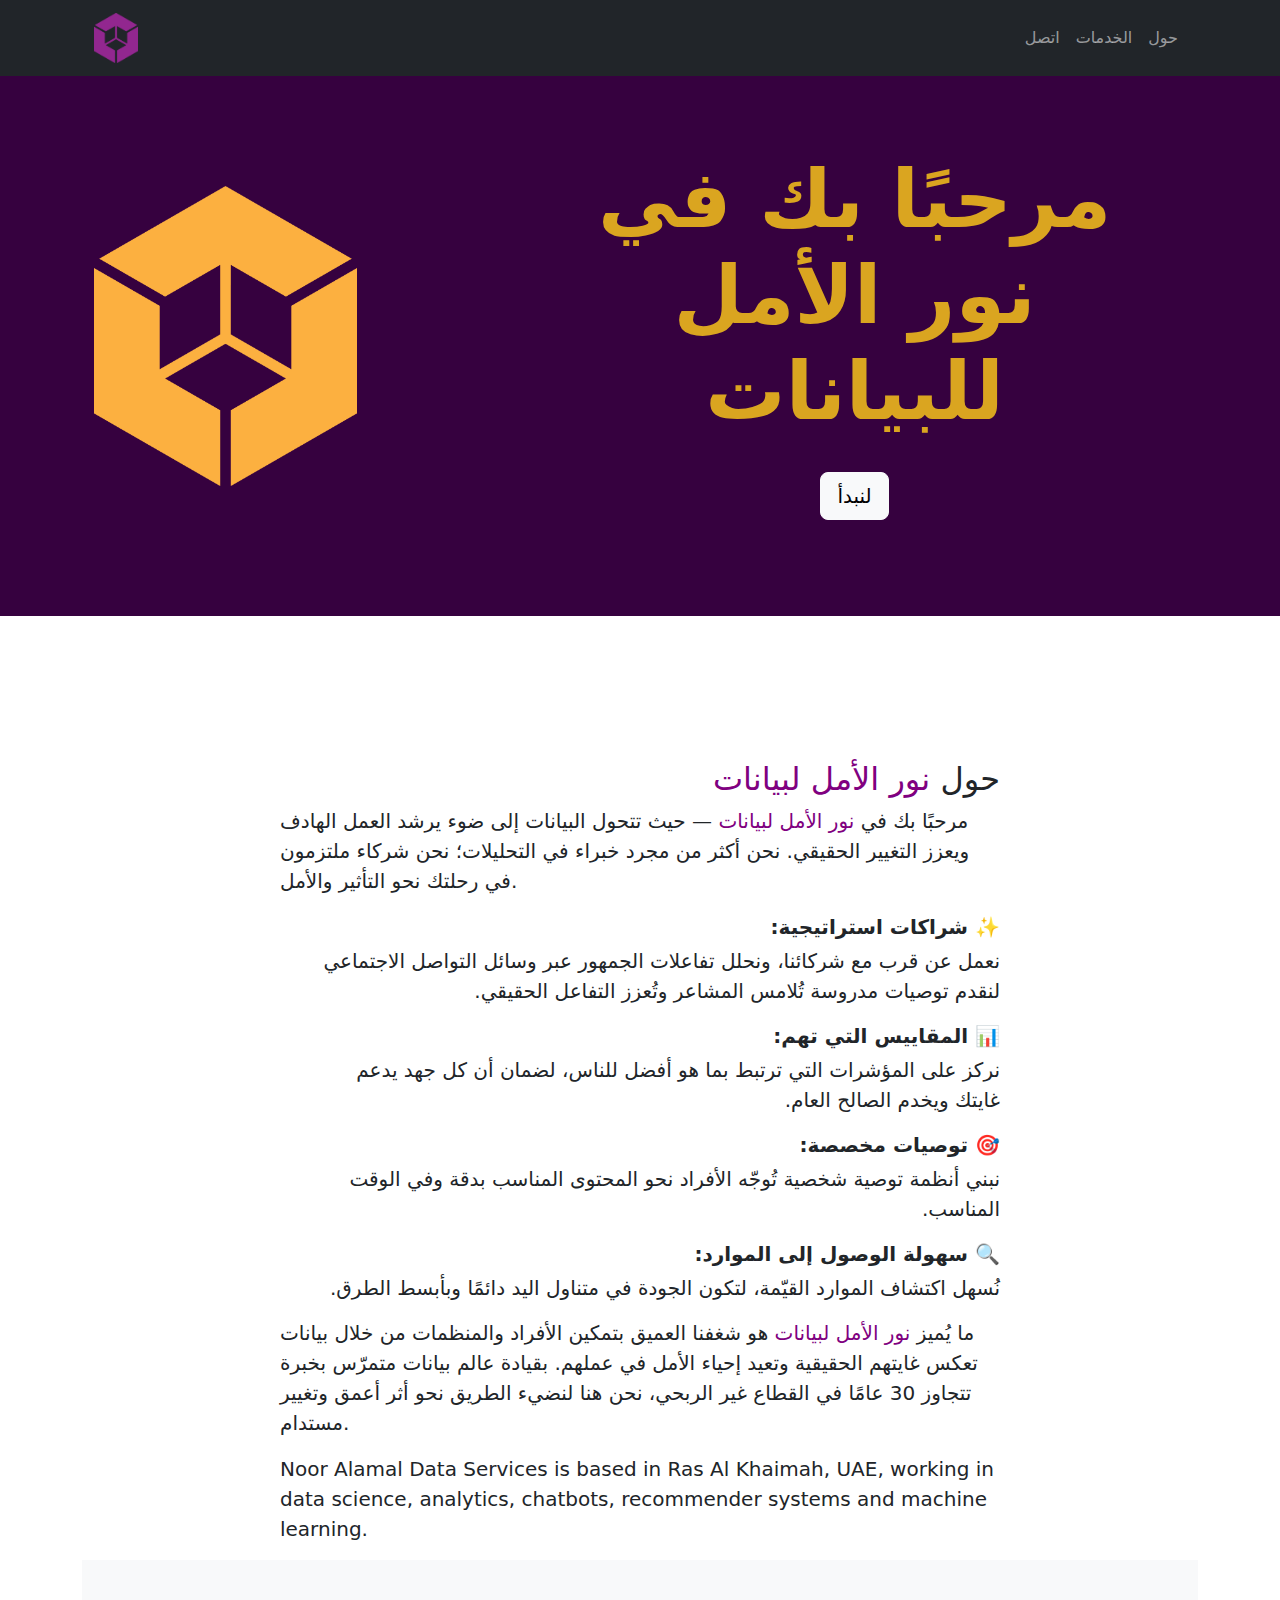
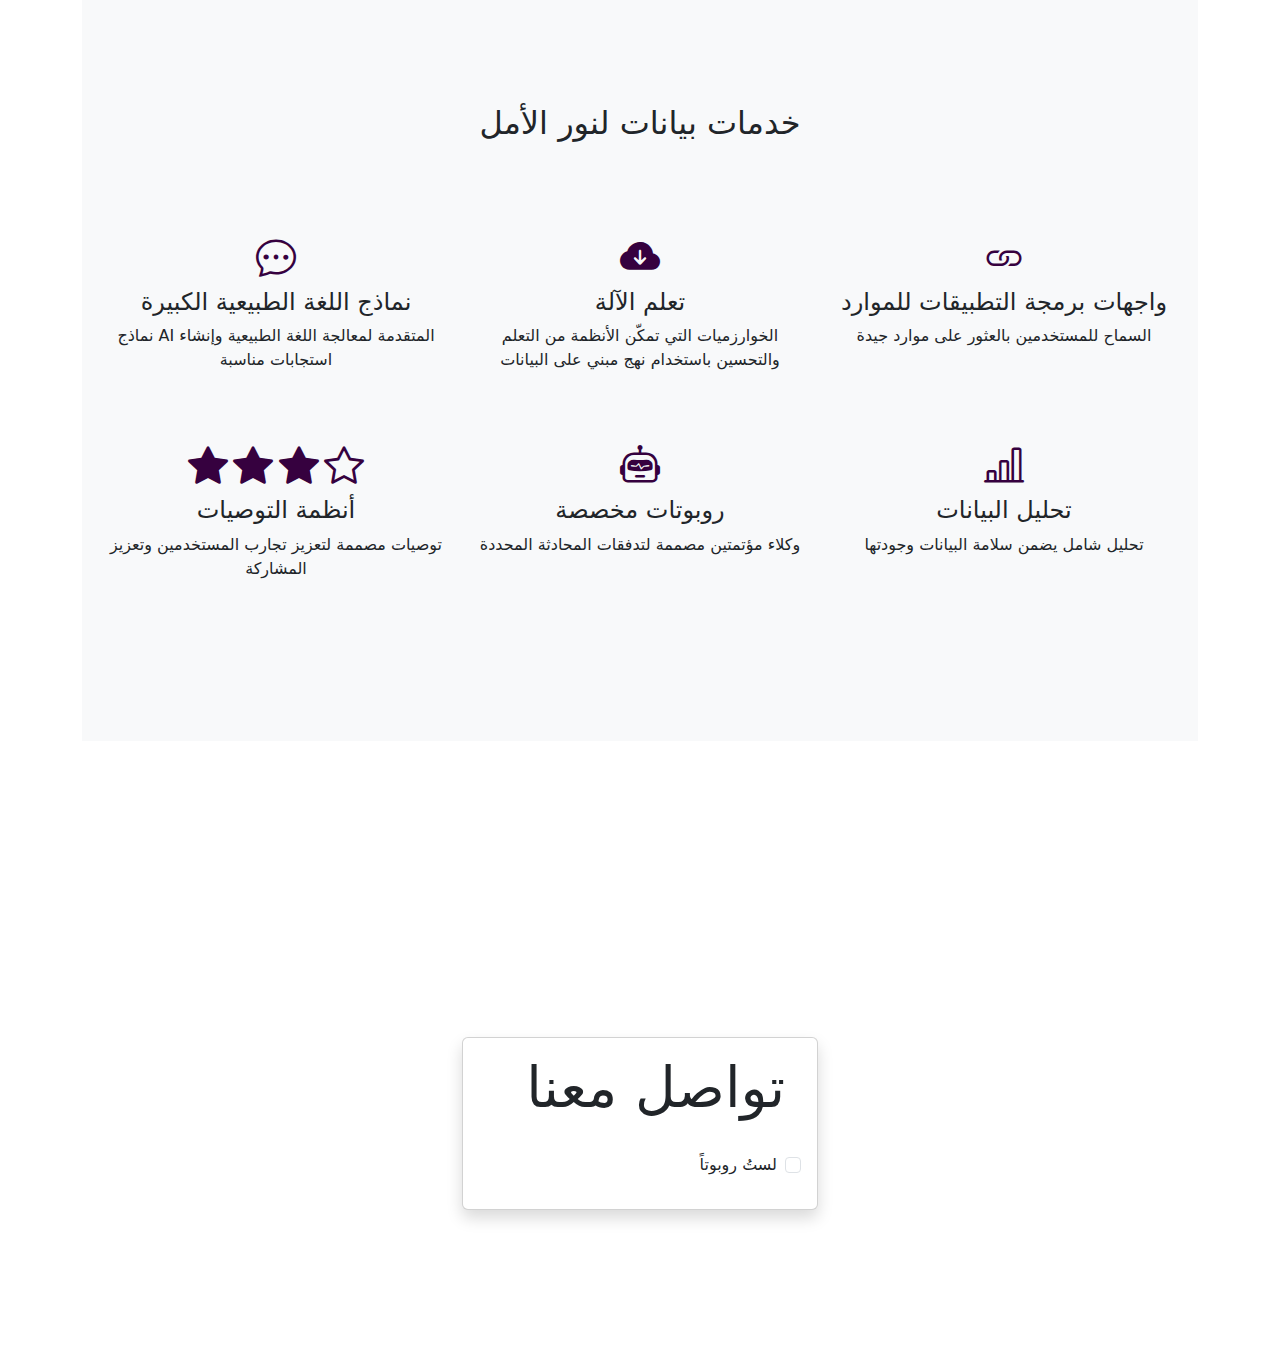
<file: index.html>
<!DOCTYPE html>
<html lang="ar">
<head>
    <meta charset="utf-8" />
    <meta name="viewport" content="width=device-width, initial-scale=1, shrink-to-fit=no" />
    <title>Noor AlAmal - Data science in Ras Al Khaimah</title>
    <meta name="description" content="Portfolio of Noor Al Amal, a data scientist based in Ras Al Khaimah specializing in analytics, AI, machine learning, and data-driven solutions. Noor Al Amal creates values-based human flourishing solutions.">
    <meta name="keywords" content="Ras Al Khaimah, data science, data scientist, human flourishing, values-based, values based, UAE, machine learning, AI, analytics, Noor Al Amal">
    <link rel="canonical" href="https://nadsgit.github.io/nooralamal">

    <meta property="og:title" content="Noor Al Amal – Data Scientist in Ras Al Khaimah">
    <meta property="og:description" content="Data science in Ras Al Khaimah, UAE.">
    <meta property="og:url" content="https://nadsgit.github.io/nooralamal">
    <meta property="og:type" content="website">

    <link rel="icon" type="image/x-icon" href="assets/favicon-32x32.ico" />
    <!-- Core theme CSS (includes Bootstrap)-->
    <link href="css/styles.css" rel="stylesheet" />
    <link href="css/custom.css" rel="stylesheet" />
    <script src="https://ajax.googleapis.com/ajax/libs/jquery/3.5.1/jquery.min.js"></script>
    <!-- Bootstrap CSS -->
    <link href="https://cdn.jsdelivr.net/npm/bootstrap@5.3.2/dist/css/bootstrap.min.css" rel="stylesheet">
    <!-- Bootstrap JavaScript (Optional, for certain components like dropdowns, modals, etc.) -->
    <script src="https://cdn.jsdelivr.net/npm/bootstrap@5.3.2/dist/js/bootstrap.bundle.min.js"></script>
    <!-- Bootstrap Icons CSS -->
    <link href="https://cdn.jsdelivr.net/npm/bootstrap-icons/font/bootstrap-icons.css" rel="stylesheet">
    <script type="application/ld+json">
    {
      "@context": "https://schema.org",
      "@type": "Person",
      "name": "Noor Al Amal",
      "jobTitle": "Data Scientist",
      "url": "https://nadsgit.github.io/nooralamal",
      "address": {
        "@type": "PostalAddress",
        "addressLocality": "Ras Al Khaimah",
        "addressCountry": "UAE"
      }
    }
    </script>

</head>
<body id="page-top">
    <!-- Navigation-->
    <nav class="navbar navbar-expand-lg navbar-dark bg-dark fixed-top" id="mainNav">
        <div class="container px-4">
            <a class="navbar-brand" href="#page-top"><img src="assets/logo_purple.png" alt="أعلى" style="max-height: 50px;"></a>
            <button class="navbar-toggler" type="button" data-bs-toggle="collapse" data-bs-target="#navbarResponsive" aria-controls="navbarResponsive" aria-expanded="false" aria-label="تبديل التنقل"><span class="navbar-toggler-icon"></span></button>
            <div class="collapse navbar-collapse" id="navbarResponsive">
                <ul class="navbar-nav ms-auto">
                    <li class="nav-item"><a class="nav-link" href="#contact">اتصل</a></li>
                    <li class="nav-item"><a class="nav-link" href="#services">الخدمات</a></li>
                    <li class="nav-item"><a class="nav-link" href="#about">حول</a></li>
                </ul>
            </div>
        </div>
    </nav>
    <!-- Header-->
    <header class="bg-logo-purple">
        <div class="container px-4 text-center">
            <div class="d-flex justify-content-start align-items-center">
                <img src="assets/logo_orange.png" alt="شعار LOHM" class="img-fluid me-3" style="max-height: 300px;">
                <div style="margin-left: 150px;">
                    <h1 class="fw-bolder" style="color: goldenrod; font-size: 5rem;">مرحبًا بك في<br> نور الأمل للبيانات</h1>
                    <br>
                    <a class="btn btn-lg btn-light" href="#about">لنبدأ</a>
                </div>
            </div>
        </div>
    </header>
    <!-- About section-->
    <section id="about">
        <div class="container px-4">
            <div class="row gx-4 justify-content-center">
                <div class="col-lg-8 lead">
                    <div style="direction: rtl; text-align: right;">
                       <h2>حول <span style="color: purple;">نور الأمل لبيانات</span></h2>
                </div>
                <p>
مرحبًا بك في <span style="color: purple;">نور الأمل لبيانات</span> — حيث تتحول البيانات إلى ضوء يرشد العمل الهادف ويعزز التغيير الحقيقي. نحن أكثر من مجرد خبراء في التحليلات؛ نحن شركاء ملتزمون في رحلتك نحو التأثير والأمل.
                </p>
    
  <ul class="custom-list">
  <li>
    <span class="icon-title">✨ <strong>شراكات استراتيجية:</strong></span>
    <div class="desc" dir="rtl">
      نعمل عن قرب مع شركائنا، ونحلل تفاعلات الجمهور عبر وسائل التواصل الاجتماعي لنقدم توصيات مدروسة تُلامس المشاعر وتُعزز التفاعل الحقيقي.
    </div>
  </li>
  <li>
    <span class="icon-title">📊 <strong>المقاييس التي تهم:</strong></span>
    <div class="desc" dir="rtl">
      نركز على المؤشرات التي ترتبط بما هو أفضل للناس، لضمان أن كل جهد يدعم <strong>غايتك</strong> ويخدم الصالح العام.
    </div>
  </li>
  <li>
    <span class="icon-title">🎯 <strong>توصيات مخصصة:</strong></span>
    <div class="desc" dir="rtl">
      نبني أنظمة توصية شخصية تُوجّه الأفراد نحو المحتوى المناسب بدقة وفي الوقت المناسب.
    </div>
  </li>
  <li>
    <span class="icon-title">🔍 <strong>سهولة الوصول إلى الموارد:</strong></span>
    <div class="desc" dir="rtl">
      نُسهل اكتشاف الموارد القيّمة، لتكون الجودة في متناول اليد دائمًا وبأبسط الطرق.
    </div>
  </li>
</ul>


                <p>
                ما يُميز <span style="color: purple;">نور الأمل لبيانات</span> هو شغفنا العميق بتمكين الأفراد والمنظمات من خلال بيانات تعكس <strong>غايتهم الحقيقية</strong> وتعيد إحياء الأمل في عملهم. بقيادة عالم بيانات متمرّس بخبرة تتجاوز 30 عامًا في القطاع غير الربحي، نحن هنا لنضيء الطريق نحو أثر أعمق وتغيير مستدام.
                </p>
                <p>
                    Noor Alamal Data Services is based in Ras Al Khaimah, UAE, working in data science, analytics, chatbots, recommender systems and machine learning.
                </p>
                    </div>
    <!-- Services section-->
    <section class="bg-light" id="services">
        <h2><div class="text-center">خدمات بيانات لنور الأمل</div><br><br></h2>
        <div class="container">
            <div class="row">
                <div class="col-md-4">
                    <div class="text-center">
                        <i class="bi bi-chat-dots fs-1 mb-3 icon-color"></i>
                        <h4>نماذج اللغة الطبيعية الكبيرة</h4>
                        <p>نماذج AI المتقدمة لمعالجة اللغة الطبيعية وإنشاء استجابات مناسبة</p>
                    </div>
                </div>
                <div class="col-md-4">
                    <div class="text-center">
                        <i class="bi bi-cloud-arrow-down-fill fs-1 mb-3 icon-color"></i>
                        <h4>تعلم الآلة</h4>
                        <p>الخوارزميات التي تمكّن الأنظمة من التعلم والتحسين باستخدام نهج مبني على البيانات</p>
                    </div>
                </div>
                <div class="col-md-4">
                    <div class="text-center">
                        <i class="bi bi-link fs-1 mb-3 icon-color"></i>
                        <h4>واجهات برمجة التطبيقات للموارد</h4>
                        <p>السماح للمستخدمين بالعثور على موارد جيدة</p>
                    </div>
                </div>
            </div>
            <div class="row mt-5">
                <div class="col-md-4">
                    <div class="text-center">
                        <i class="bi bi-star-fill fs-1 mb-3 icon-color"></i>
                        <i class="bi bi-star-fill fs-1 mb-3 icon-color"></i>
                        <i class="bi bi-star-fill fs-1 mb-3 icon-color"></i>
                        <i class="bi bi-star fs-1 mb-3 icon-color"></i>
                        <h4>أنظمة التوصيات</h4>
                        <p>توصيات مصممة لتعزيز تجارب المستخدمين وتعزيز المشاركة</p>
                    </div>
                </div>
                <div class="col-md-4">
                    <div class="text-center">
                        <i class="bi bi-robot fs-1 mb-3 icon-color"></i>
                        <h4>روبوتات مخصصة</h4>
                        <p>وكلاء مؤتمتين مصممة لتدفقات المحادثة المحددة</p>
                    </div>
                </div>
                <div class="col-md-4">
                    <div class="text-center">
                        <i class="bi bi-bar-chart-line fs-1 mb-3 icon-color"></i>
                        <h4>تحليل البيانات</h4>
                        <p>تحليل شامل يضمن سلامة البيانات وجودتها</p>
                    </div>
                </div>
                </div>
            </div>
        </div>
    </section>
    <section id="contact" class="my-2">
      <div class="container">
        <div class="row justify-content-center">
          <div class="col-md-4">

            <div class="card shadow p-3 text-center">

              <!-- Heading -->
              <h2 class="text-end pe-3 display-4 mb-3">تواصل معنا</h2>

              <!-- Honeypot (hidden) -->
              <input type="text" id="hp_field" name="hp_field"
                 autocomplete="off"
                 style="position:absolute; left:-9999px; top:-9999px;">

              <!-- Timestamp (hidden) -->
              <input type="hidden" id="formStart">

              <!-- Checkbox -->
              <div class="form-check text-end mt-3 mb-3">
                <input class="form-check-input" type="checkbox" id="notRobotCheck" style="float:right;">
                <label class="form-check-label me-4" for="notRobotCheck">
                  لستُ روبوتاً
                </label>
              </div>

                
              <!-- Email link as a button -->
              <a  id="emailButton"
                 class="btn btn-lg w-100"
                  style="background-color: purple; color: white; border:none; border-radius: 0.5rem; display: none;">
                أرسل لنا رسالة  
              </a>

            </div>
          </div>
        </div>
      </div>
    </section>

    <script>
    const user = "nooralamal.ds"
    const domain = "gmail.com"
    const subject_text = "NADS رسالة%20من%20الموقع"
    
    function buildMailto(){
        return "mailto:" + user + "@" + domain + "?subject=" + subject_text
    }
    // Set form load timestamp
    document.getElementById("formStart").value = Date.now();

    // When checkbox changes
    document.getElementById("notRobotCheck").addEventListener("change", function () {
    const btn = document.getElementById("emailButton");
    const hp = document.getElementById("hp_field").value;
    const start = parseInt(document.getElementById("formStart").value);
    const now = Date.now();
    const elapsed = now - start;

    // Block bots filling honeypot
    if (hp !== "") {
        console.warn("Bot detected (honeypot). Email button disabled.");
        return;
    }

    // Block bots submitting instantly (< 2 seconds)
    if (elapsed < 2000) {
        console.warn("Bot detected (too fast). Email button disabled.");
        return;
    }

    if (this.checked) {
        btn.href = buildMailto();
        btn.style.display = "block";
    } else {
        btn.style.display= "none";
    }
});
</script>

</body>   
</html>
<!--https://github.com/dwyl/learn-to-send-email-via-google-script-html-no-server?tab=readme-ov-file -->
<!-- if I want to touch up anything -->
</file>
<file: css/custom.css>
.custom-list {
  list-style: none;
  padding-right: 0;
  margin: 0;
}

.custom-list li {
  margin-bottom: 15px;
  direction: rtl;        /* ensures RTL text flow */
  text-align: right;
}

.icon-title {
  white-space: nowrap;   /* keep icon + title on one line */
  float: right;          /* stick to the right side */
  font-weight: bold;
  margin-bottom: 4px;    /* space between title and description */
}

.desc {
  clear: both;           /* ensures description starts below the icon/title */
}
</file>
